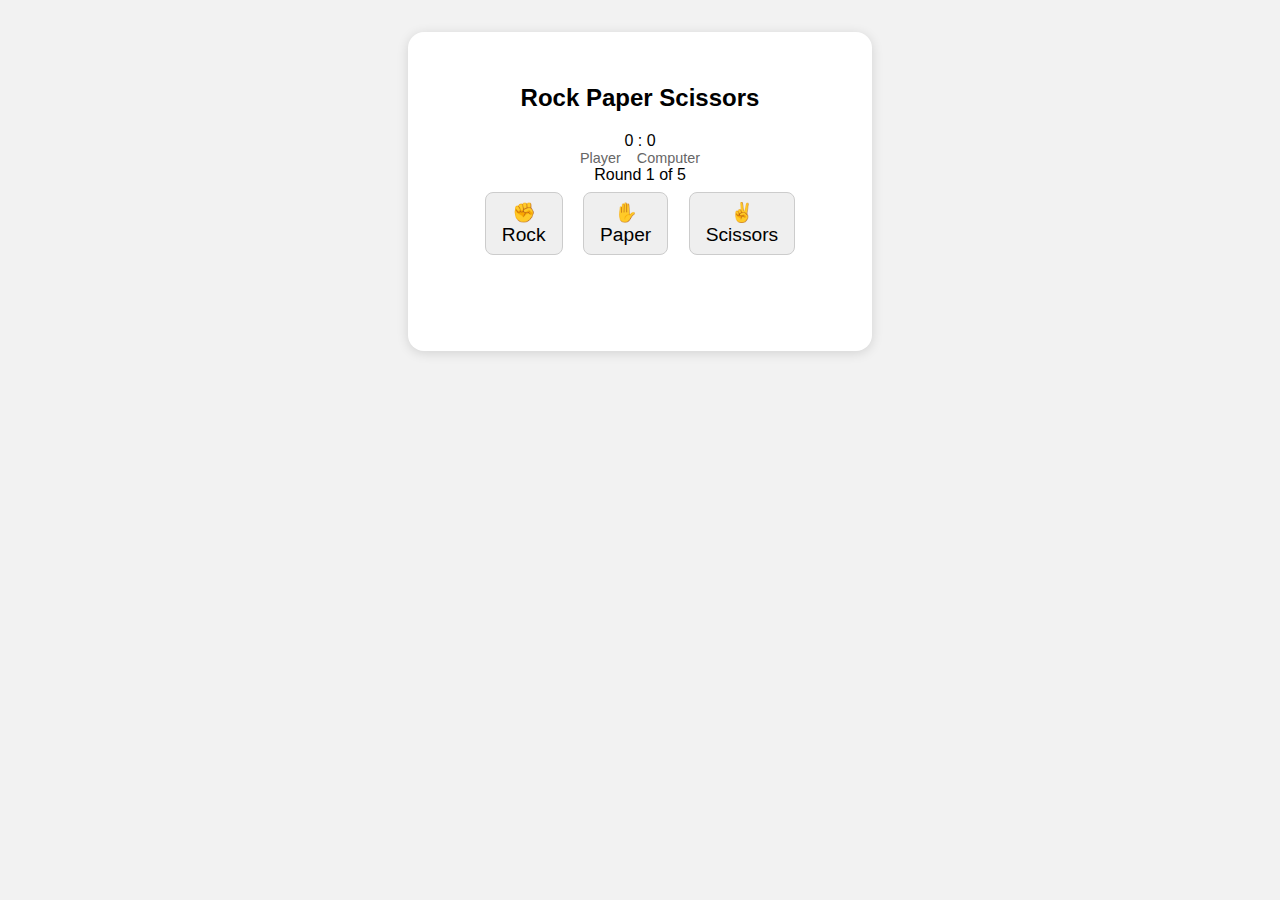
<file: index.html>
<!DOCTYPE html>
<html lang="en">
  <head>
    <meta charset="UTF-8" />
    <meta name="viewport" content="width=device-width, initial-scale=1.0" />
    <title>Rock Paper Scissors</title>
    <link rel="stylesheet" href="styles.css" />
  </head>
  <body>
    <div id="app"></div>
    <script src="script.js"></script>
  </body>
</html>
</file>
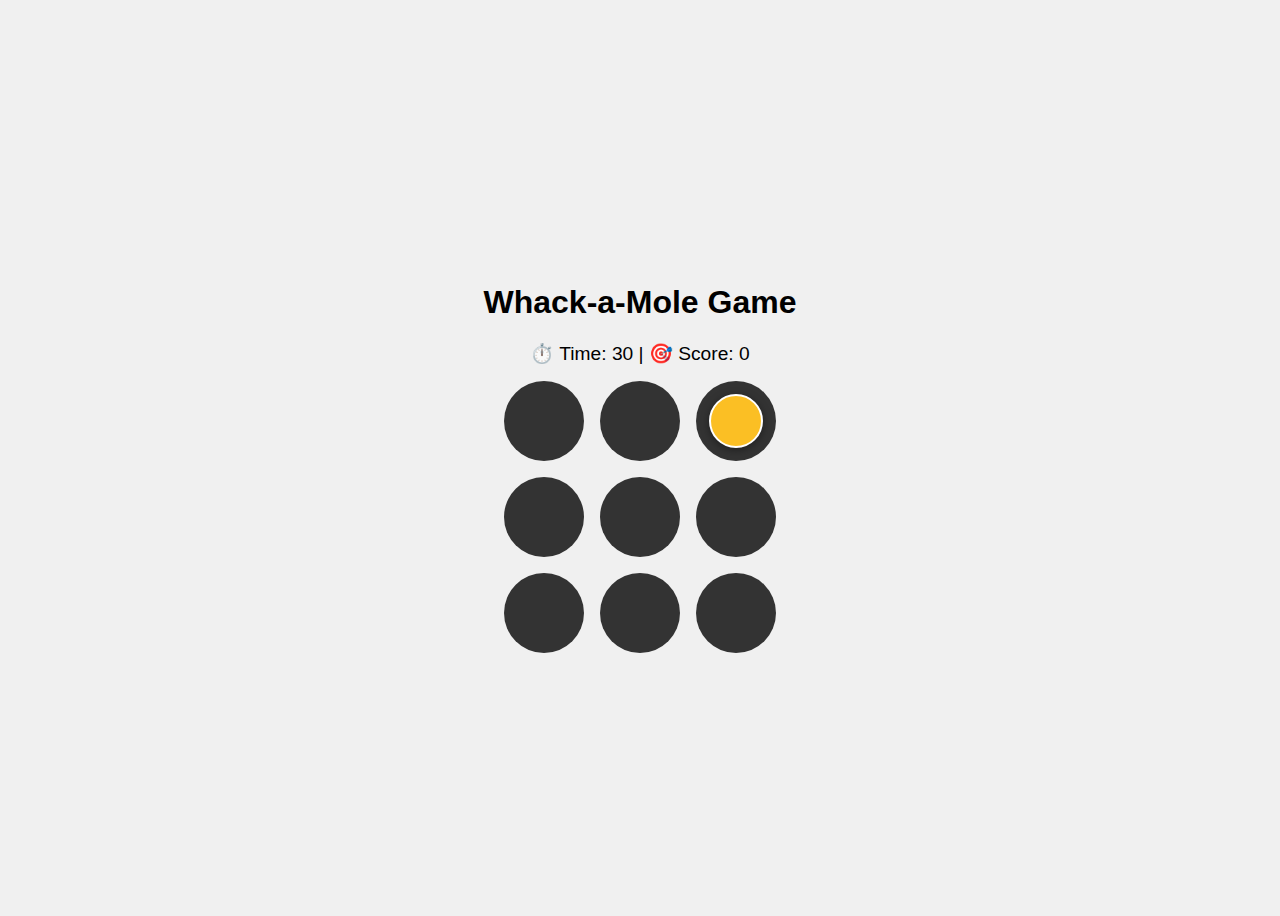
<file: whack-a-mole/index.html>
<!DOCTYPE html>
<html lang="en">
  <head>
    <meta charset="UTF-8" />
    <title>Whack-a-Mole</title>
    <meta name="viewport" content="width=device-width, initial-scale=1.0" />
    <link rel="stylesheet" href="styles.css" />
  </head>
  <body>
    <h1>Whack-a-Mole Game</h1>
    <div class="info">
      ⏱️ Time: <span id="time">30</span> | 🎯 Score: <span id="score">0</span>
    </div>

    <div class="grid" id="grid">
      <div class="hole"></div>
      <div class="hole"></div>
      <div class="hole"></div>
      <div class="hole"></div>
      <div class="hole"></div>
      <div class="hole"></div>
      <div class="hole"></div>
      <div class="hole"></div>
      <div class="hole"></div>
    </div>

    <div id="game-over">Game Over!</div>
    <button id="restart" onclick="location.reload()">Restart</button>

    <script src="script.js"></script>
  </body>
</html>
</file>
<file: styles.css>
/* styles.css */
body {
  background: #f2f2f2;
  font-family: sans-serif;
  margin: 0;
  padding: 0;
}

#app {
  max-width: 400px;
  margin: 2rem auto;
  background: #fff;
  border-radius: 1rem;
  padding: 2rem;
  box-shadow: 0 2px 12px #0002;
  text-align: center;
}

button {
  font-size: 1.2rem;
  padding: 0.5rem 1rem;
  margin: 0.5rem;
  border-radius: 0.5rem;
  border: 1px solid #ccc;
  cursor: pointer;
}

#feedback {
  min-height: 2.5em;
  font-weight: bold;
  margin-top: 1rem;
}

#reset-btn {
  margin-top: 1rem;
  background: #007bff;
  color: white;
  border: none;
  display: none;
}
</file>
<file: whack-a-mole/styles.css>
body {
  display: flex;
  flex-direction: column;
  align-items: center;
  justify-content: center;
  min-height: 100vh;
  background: #f0f0f0;
  font-family: sans-serif;
}

.info {
  margin-bottom: 1rem;
  font-size: 1.2rem;
}

.grid {
  display: grid;
  grid-template-columns: repeat(3, 80px);
  grid-template-rows: repeat(3, 80px);
  gap: 16px;
}

.hole {
  width: 80px;
  height: 80px;
  background: #333;
  border-radius: 50%;
  display: flex;
  align-items: center;
  justify-content: center;
  cursor: pointer;
  position: relative;
}

.mole {
  width: 50px;
  height: 50px;
  background: #fbbf24;
  border-radius: 50%;
  box-shadow: 0 2px 8px #0006;
  border: 2px solid #fff;
  position: absolute;
}

#game-over {
  margin-top: 1rem;
  font-size: 1.5rem;
  color: red;
  display: none;
}

#restart {
  margin-top: 1rem;
  padding: 0.5rem 1rem;
  font-size: 1rem;
  display: none;
}

.scoreboard {
  display: flex;
  justify-content: center;
  align-items: center;
  gap: 2rem;
  background: #fff;
  border-radius: 1rem;
  box-shadow: 0 4px 24px #0001, 0 1.5px 6px #0002;
  padding: 1.5rem 2.5rem;
  margin-bottom: 2rem;
  font-size: 1.25rem;
  font-weight: 600;
  color: #222;
  min-width: 320px;
}

.scoreboard .score,
.scoreboard .timer {
  display: flex;
  flex-direction: column;
  align-items: center;
}

.scoreboard .label {
  font-size: 0.9rem;
  color: #888;
  font-weight: 400;
  margin-bottom: 0.25rem;
}
</file>
